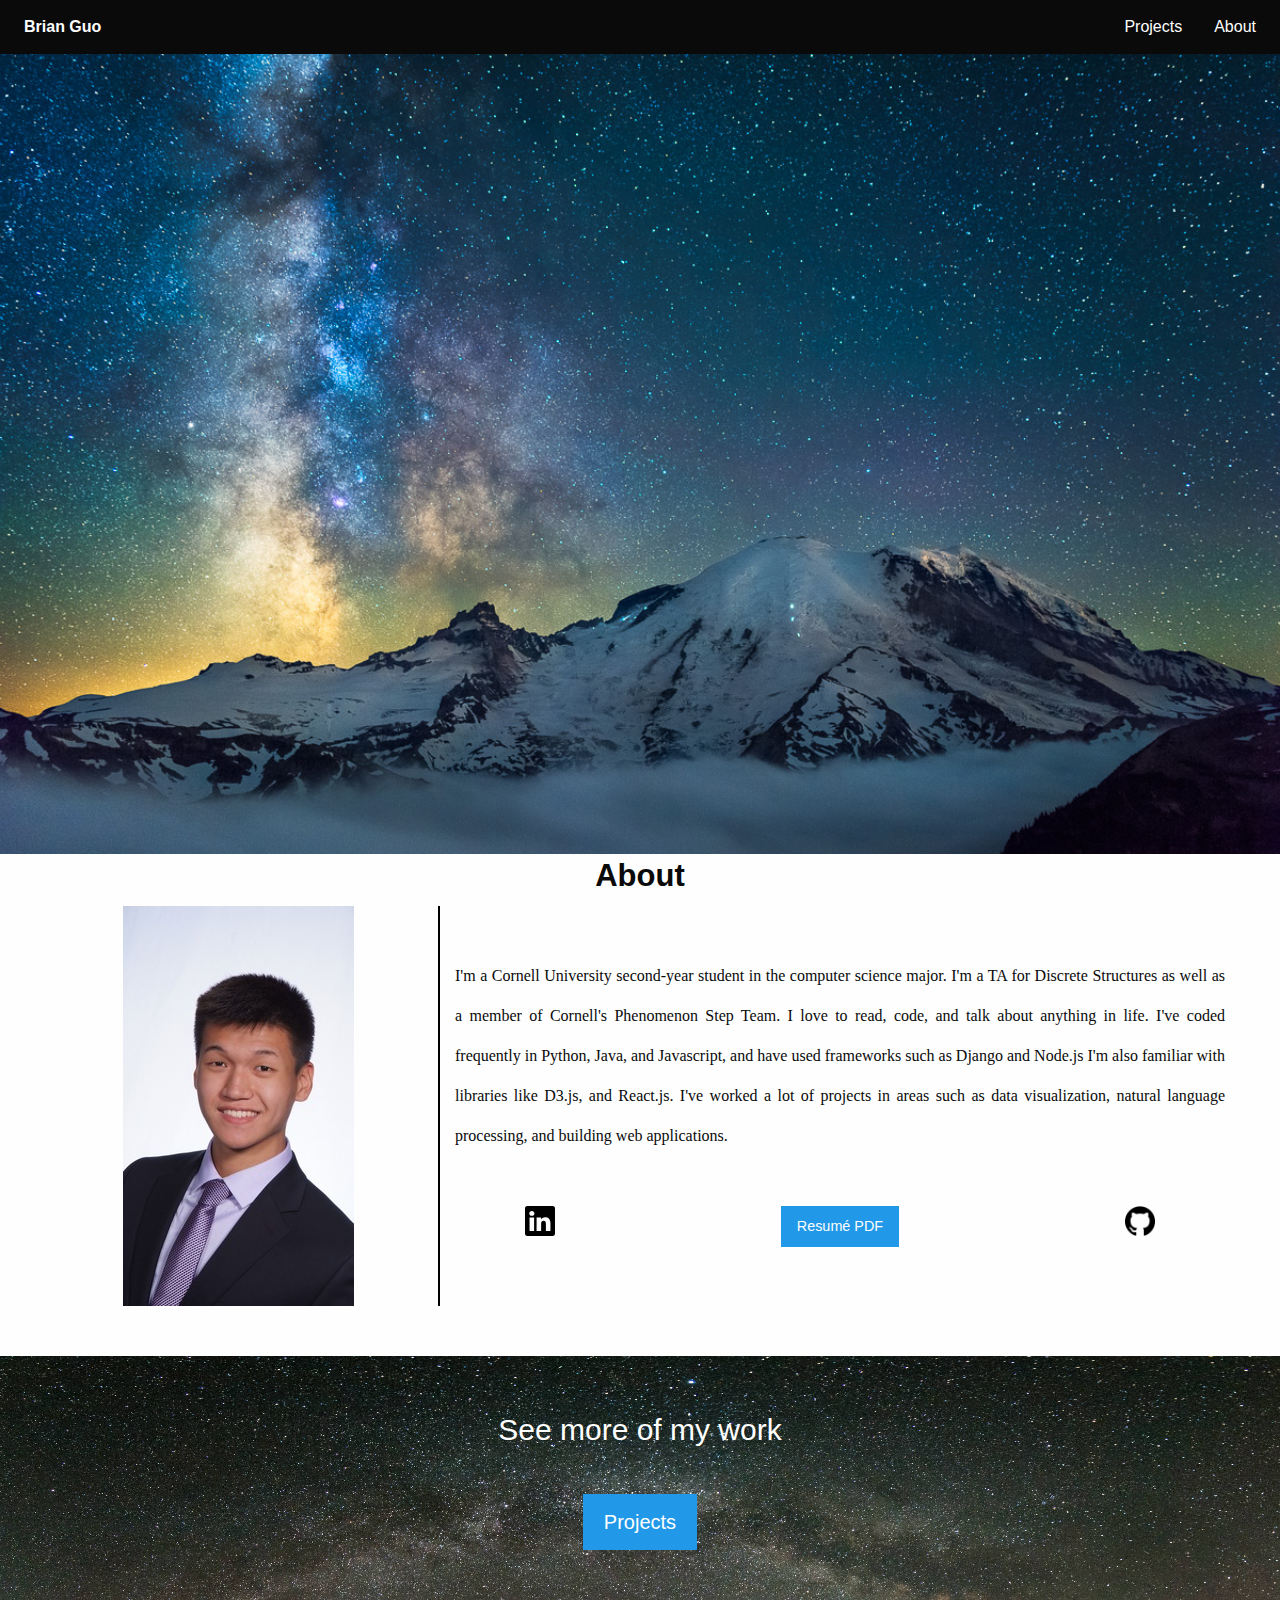
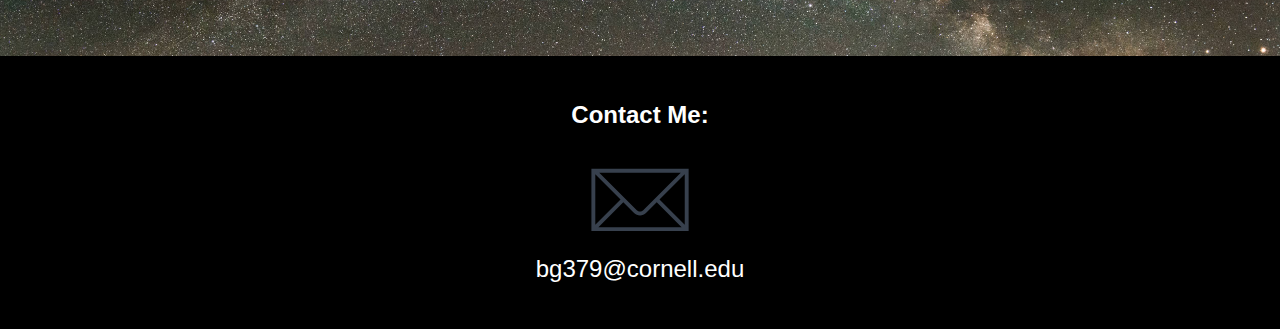
<file: index.html>
<!doctype html>
<html class="no-js" lang="en">
  <head>
    <meta charset="utf-8" />
    <meta http-equiv="x-ua-compatible" content="ie=edge">
    <meta name="viewport" content="width=device-width, initial-scale=1.0">
    <title>Brian Guo</title>
    <link rel="stylesheet" href="assets/css/app.css">
  </head>
  <body>

    <div class="top-bar">
      <div class="top-bar-left">
        <ul class="dropdown menu" data-dropdown-menu>
          <li class="menu-text"> Brian Guo </li>
        </ul>
      </div>
      <div class="top-bar-right">
        <ul class="menu">
          <li>
              <a class="menulinks" href="https://github.com/BrianGuo?tab=repositories">Projects</a>
          </li>
          <li>
              <a class="menulinks" href="#about">About</a>
          </li>
        </ul>
      </div>
    </div>
    <div class="header">
    </div>

    <section id="about">
      <div class="row" style="text-align: center">
        <h3><strong> About </strong></h3>
      </div>

      <div class="row">
        <div class="large-4 columns" style="border-right: 2px solid #000">
          <img class="profile-picture-img" src="assets/img/profile.jpeg" style="text-align:center" max-width="100%", max-height="100%">
          </img>
        </div>
        <div class="large-8 columns">
        <p class="aboutme" align="justify">
        I'm a Cornell University second-year student in the computer science major. I'm a TA for Discrete Structures
        as well as a member of Cornell's Phenomenon Step Team. I love to read, code, and talk about anything in life.
        I've coded frequently in Python, Java, and Javascript, and have used frameworks such as Django and Node.js
        I'm also familiar with libraries like D3.js, and React.js.
        I've worked a lot of projects in areas such as data visualization, natural language processing, and building
        web applications.
        </p>
        </div>
        <div class="large-2 medium-2 small-2 columns" style="text-align:center;">
          <a href="https://www.linkedin.com/in/brian-guo-bab5a0105">
            <img src="assets/img/linkedIn.svg" class="SocialNetworkIcon">
          </a>
        </div>
        <div class="large-4 medium-8 small-8 columns" style="text-align:center;">
         <a href="https://drive.google.com/open?id=0ByMFuUaXd-xxa0g2MnAwTk8wQkU" class="button">Resumé PDF </a>
        </div>
        <div class="large-2 medium-2 small-2 columns" style="text-align:center;">
          <a href="https://github.com/BrianGuo">
            <img src="assets/img/Github.png" class="SocialNetworkIcon">
          </a>
        </div>
      </div>
    </section>

    <div id="projects-label" style="text-align:center">
      <div class="row">
        <div class="large-4 large-offset-4 columns" id="see-work-label">
          <p id="see-work-text"> See more of my work </p>
          <div id="projects-button-div">
            <a href="https://github.com/BrianGuo?tab=repositories" class="button large" id="Projects-button">Projects </a>
          </div>
        </div>
      </div>
    </div>

    <div class="footer">
      <div class="row full-width">
        <div class="large-4 large-offset-4 columns" style="text-align: center">
          <div id="Email">
            <p><strong> Contact Me: </strong></p>
            <img class="contact-icon" src="assets/img/Email.svg">
            <p> bg379@cornell.edu </p>
          </div>
        </div>
        <div class="large-4 columns">
        </div>
      </div>
    </div>


    <script src="assets/js/app.js"></script>
  </body>
</html>
</file>
